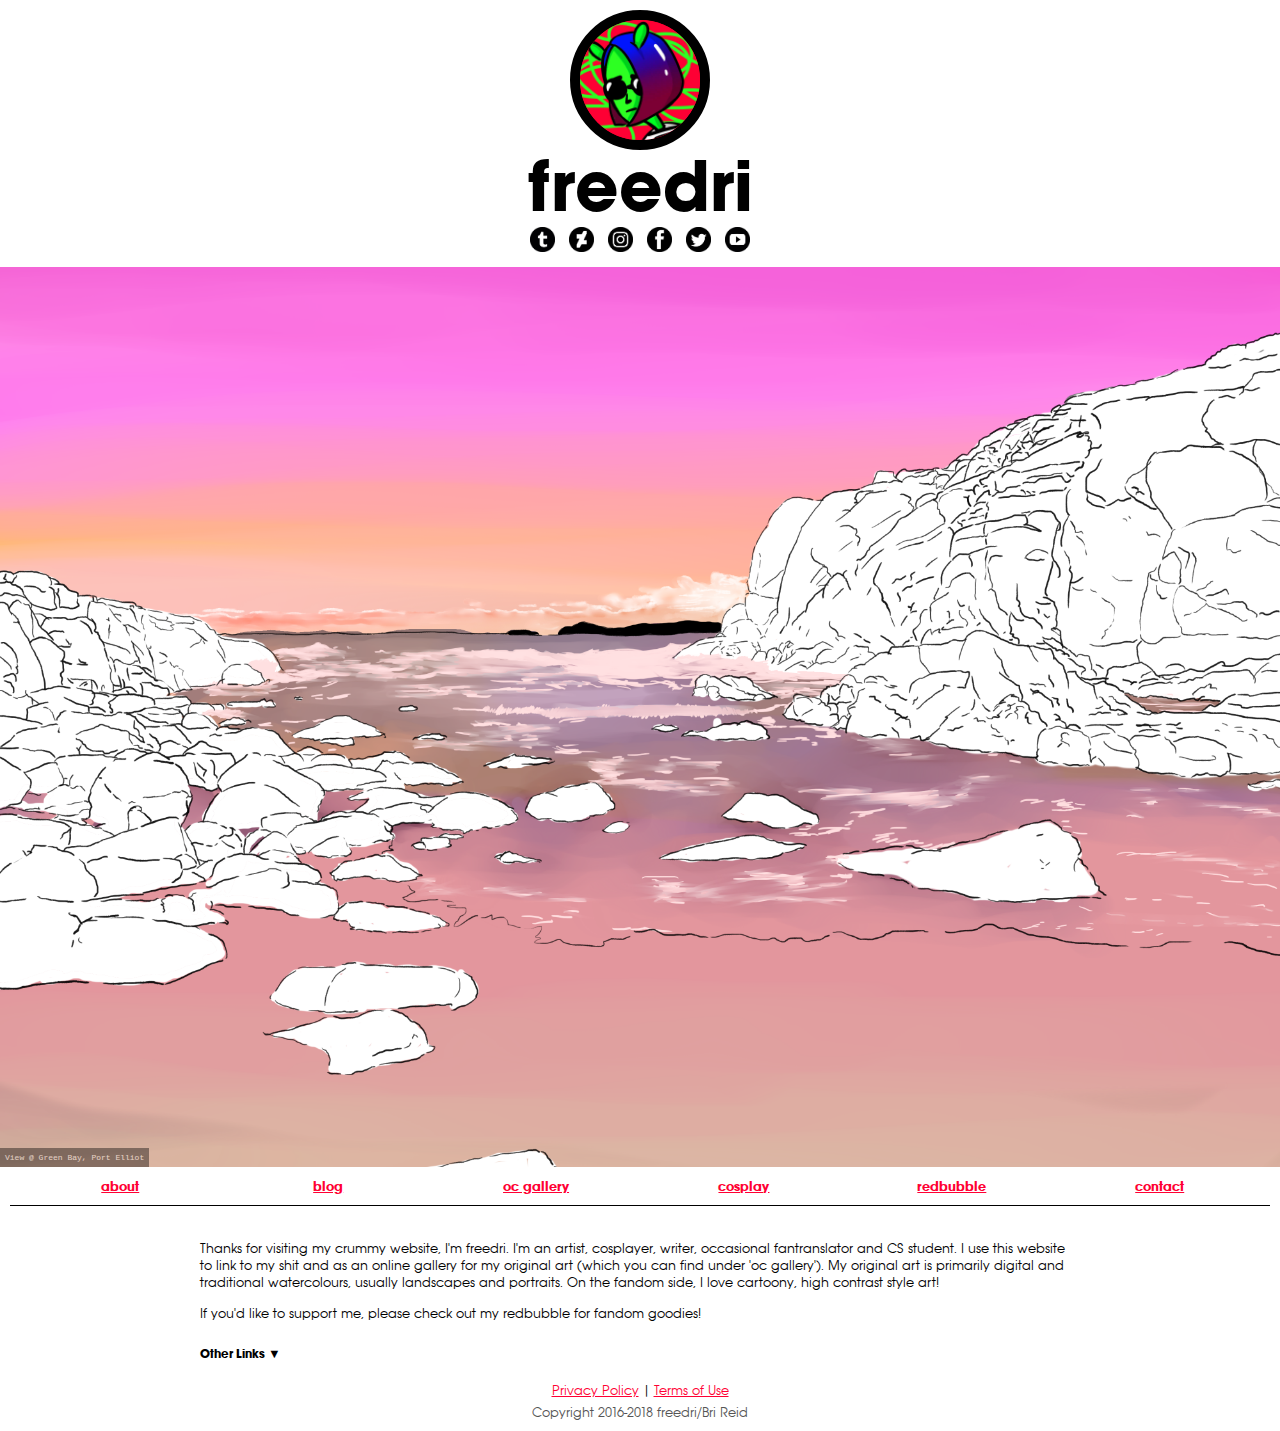
<file: index.html>
<!DOCTYPE html>

<html>
    <head>
        <meta charset="UTF-8">
        <!--info stuffs-->
        <title>freedri.com</title>
        <link rel="icon" href="images/icon.gif" type="image/gif">
        <link type="text/css" rel="stylesheet" href="css/global.css">
        <link type="text/css" rel="stylesheet" href="css/index.css">
        <meta name="description" content="I'm freedri. I'm an artist, cosplayer, writer, occasional fantranslator and CS student. I use this website to link to my shit and as an online gallery for my original art.">
        <meta name="keywords" content="freedri, tumblr, personal, art, fanart, cosplay, fandom, freedri.com, website, naruto, comics">
        <meta name="author" content="Bri Reid">
        <meta name="viewport" content="width=device-width, initial-scale=1">
        <!--javascript-->
        <script src="https://ajax.googleapis.com/ajax/libs/jquery/3.1.1/jquery.min.js"></script>
        <script src="javascript/index.js"></script>
        <script async src="//pagead2.googlesyndication.com/pagead/js/adsbygoogle.js"></script>
        <!--adscript-->
        <script>
        (adsbygoogle = window.adsbygoogle || []).push({
            google_ad_client: "ca-pub-2661559651074959",
            enable_page_level_ads: true
        });
        </script>
    </head>
    <body>
        <div id="titlebox" class="box">
            <a href="index.html">
                <div id="icon">
                    <img id="ava" class="hidden" src="images/avatar.jpg">
                </div>
            </a>
            <h1>freedri</h1>
            <div id="socialm" class="hidden">
                    <a href="http://freedri.tumblr.com/">
                        <img src="images/tumi.png" class="simg">
                    </a>
                    <a href="http://freedri.deviantart.com/">
                        <img src="images/dai.png" class="simg">
                    </a>
                    <a href="https://www.instagram.com/freedricosplay/">
                        <img src="images/instai.png" class="simg">
                    </a>
                    <a href="https://www.facebook.com/itsfreedri/">
                        <img src="images/fbi.png" class="simg">
                    </a>
                    <a href="https://twitter.com/itsfreedri">
                        <img src="images/twitteri.png" class="simg">
                    </a>
                    <a href="https://www.youtube.com/channel/UCJzaBeIxXyg-pP4D_QlDvVA">
                        <img src="images/youtubei.png" class="simg">
                    </a>
                </div>
        </div>
        <div id="background" class="hidden">
            <a href="https://freedri.deviantart.com/art/View-Green-Bay-Port-Elliot-730877071">
                <div id="artinfo">
                    View @ Green Bay, Port Elliot
                </div>
            </a>
        </div>
        <div id="content" class="box">
            <!--LINKS-->
            <div id="linkbar">
                <a class="link" href="links/about.html">about</a><a class="link" href="http://blog.freedri.com/">blog</a><a class="link" href="links/gallery.html">oc gallery</a><a class="link" href="links/cosplay.html">cosplay</a><a class="link" href="links/redbubble.html">redbubble</a><a class="link" href="links/contact.html">contact</a>
            </div>
            <div id="textbox">
                <p>Thanks for visiting my crummy website, I'm freedri. I'm an artist, cosplayer, writer, occasional fantranslator and CS student. I use this website to link to my shit and as an online gallery for my original art (which you can find under 'oc gallery'). My original art is primarily digital and traditional watercolours, usually landscapes and portraits. On the fandom side, I love cartoony, high contrast style art!</p>    
                <p>If you'd like to support me, please check out my redbubble for fandom goodies!</p>
                
            </div>
            <div id="footer">
                <div id="olin">
                    <h3 id="dd" onclick="oli()">Other Links ▼</h3>
                    <div id="reveal">
                        <a href="https://www.facebook.com/freedricosplay/">Cosplay Facebook</a><br>
                        <a href="http://blog.freedri.com/translations">Fantranslations</a><br>
                        <a href="https://www.fanfiction.net/u/7131216/freedri">FanFiction.net</a><br>
                        <a href="http://archiveofourown.org/users/freedri">Archive of Our Own</a><br>
                    </div>
                </div>
                <div id="legal"><a href="links/privacy.html">Privacy Policy</a> | <a href="links/tou.html">Terms of Use</a></div>
                <div id="copy">Copyright 2016-2018 freedri/Bri Reid</div>
            </div>
        </div>

    </body>
</html>
</file>
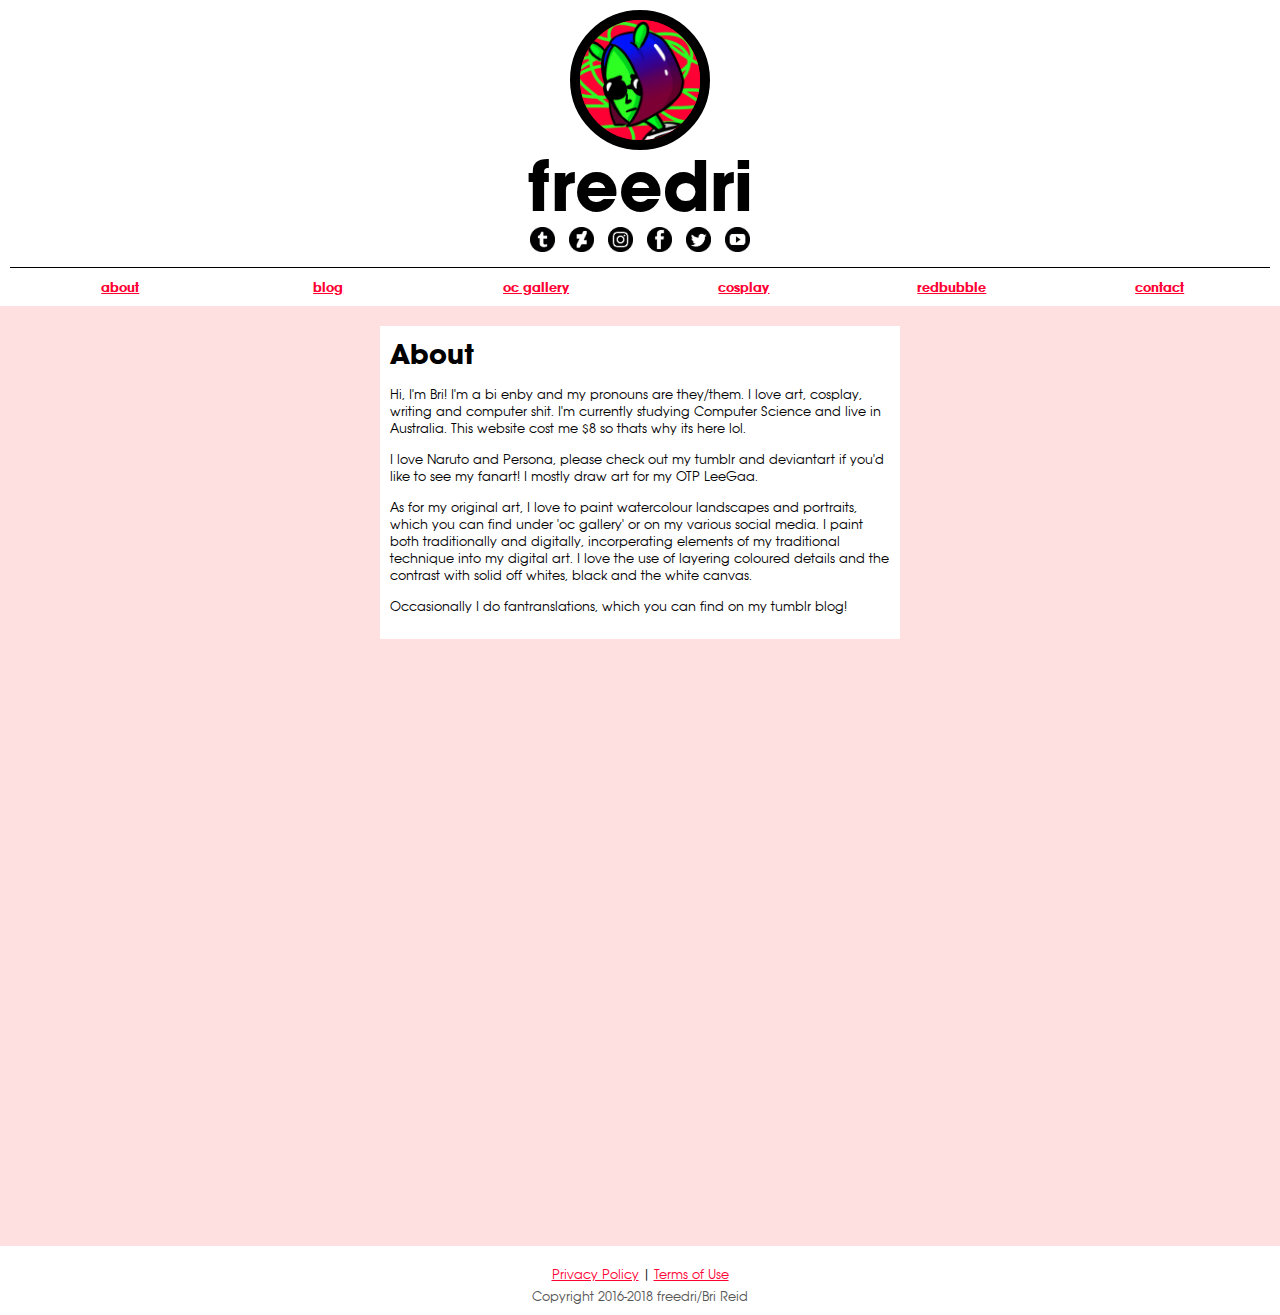
<file: links/about.html>
<!DOCTYPE html>

<html>
    <head>
        <meta charset="UTF-8">
        <!--info stuffs-->
        <title>about me | freedri.com</title>
        <base href="../">
        <link rel="icon" href="images/icon.gif" type="image/gif">
        <link type="text/css" rel="stylesheet" href="css/global.css">
        <link type="text/css" rel="stylesheet" href="css/pages.css">
        <meta name="description" content="">
        <meta name="keywords" content="freedri, tumblr, personal, art, fanart, cosplay, fandom, freedri.com, website, naruto, comics">
        <meta name="author" content="Bri Reid">
        <!--javascript-->
        <script src="https://ajax.googleapis.com/ajax/libs/jquery/3.1.1/jquery.min.js"></script>
        <script src="javascript/pages.js"></script>
        <script async src="//pagead2.googlesyndication.com/pagead/js/adsbygoogle.js"></script>
        <!--adscript-->
        <script>
        (adsbygoogle = window.adsbygoogle || []).push({
            google_ad_client: "ca-pub-2661559651074959",
            enable_page_level_ads: true
        });
        </script>
    </head>
    <body>
        <div id="titlebox" class="box">
            <div id="icon">
                <a href="index.html">
                    <span id="behind">HOME</span>
                <img id="ava" class="hidden" src="images/avatar.jpg">
                </a>
            </div>
            <h1>freedri</h1>
            <div id="socialm" class="hidden">
                    <a href="http://freedri.tumblr.com/">
                        <img src="images/tumi.png" class="simg">
                    </a>
                    <a href="http://freedri.deviantart.com/">
                        <img src="images/dai.png" class="simg">
                    </a>
                    <a href="https://www.instagram.com/freedricosplay/">
                        <img src="images/instai.png" class="simg">
                    </a>
                    <a href="https://www.facebook.com/itsfreedri/">
                        <img src="images/fbi.png" class="simg">
                    </a>
                    <a href="https://twitter.com/itsfreedri">
                        <img src="images/twitteri.png" class="simg">
                    </a>
                    <a href="https://www.youtube.com/channel/UCJzaBeIxXyg-pP4D_QlDvVA">
                        <img src="images/youtubei.png" class="simg">
                    </a>
                </div>
            <!--LINKS-->
            <div id="linkbar">
                <a class="link" href="links/about.html">about</a><a class="link" href="http://blog.freedri.com/">blog</a><a class="link" href="links/gallery.html">oc gallery</a><a class="link" href="links/cosplay.html">cosplay</a><a class="link" href="links/redbubble.html">redbubble</a><a class="link" href="links/contact.html">contact</a>
            </div>
        </div>

        <div id="main">
            <div id="page">
                <h2>About</h2>
                <p>Hi, I'm Bri! I'm a bi enby and my pronouns are they/them. I love art, cosplay, writing and computer shit. I'm currently studying Computer Science and live in Australia. This website cost me $8 so thats why its here lol.</p>
                <p>I love Naruto and Persona, please check out my tumblr and deviantart if you'd like to see my fanart! I mostly draw art for my OTP LeeGaa.</p>
                <p>As for my original art, I love to paint watercolour landscapes and portraits, which you can find under 'oc gallery' or on my various social media. I paint both traditionally and digitally, incorperating elements of my traditional technique into my digital art. I love the use of layering coloured details and the contrast with solid off whites, black and the white canvas.</p>
                <p>Occasionally I do fantranslations, which you can find on my tumblr blog!</p>
            </div>
        </div>

        <div id="footer" class="box">
                <div id="legal"><a href="links/privacy.html">Privacy Policy</a> | <a href="links/tou.html">Terms of Use</a></div>
                <div id="copy">Copyright 2016-2018 freedri/Bri Reid</div>
            </div>
    </body>
</file>
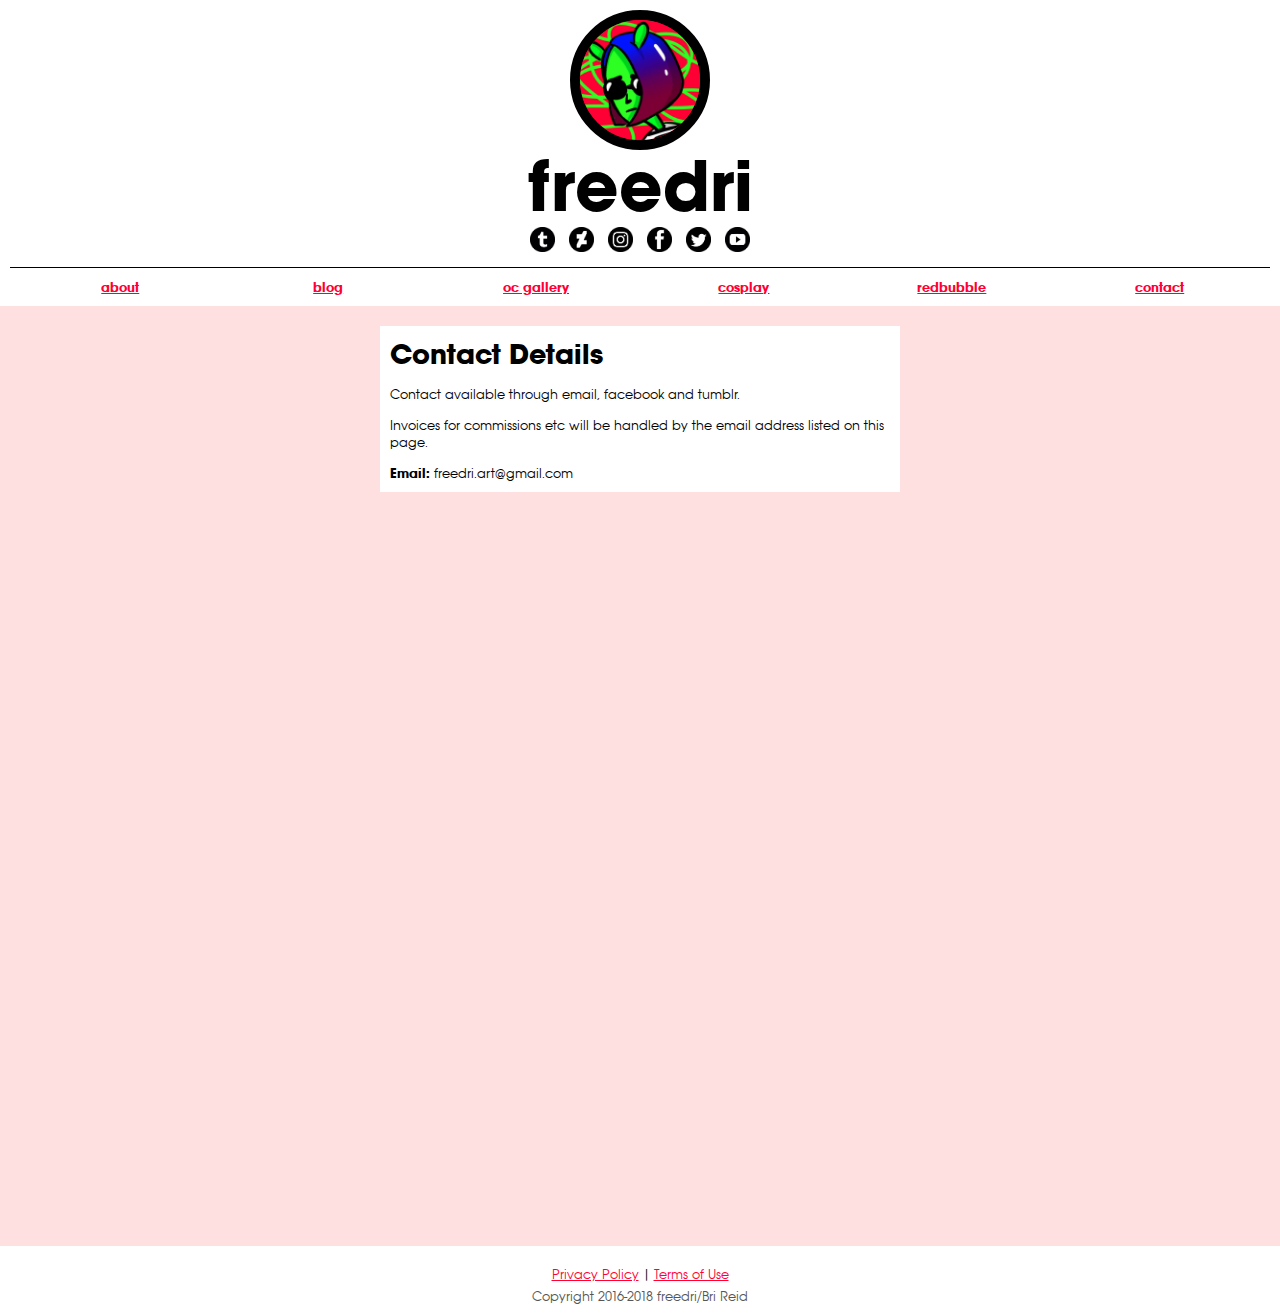
<file: links/contact.html>
<!DOCTYPE html>

<html>
    <head>
        <meta charset="UTF-8">
        <!--info stuffs-->
        <title>contact me | freedri.com</title>
        <base href="../">
        <link rel="icon" href="images/icon.gif" type="image/gif">
        <link type="text/css" rel="stylesheet" href="css/global.css">
        <link type="text/css" rel="stylesheet" href="css/pages.css">
        <meta name="description" content="Contact Information">
        <meta name="keywords" content="freedri, tumblr, personal, art, fanart, cosplay, fandom, freedri.com, website, naruto, comics">
        <meta name="author" content="Bri Reid">
        <meta name="viewport" content="width=device-width, initial-scale=1">
        <!--javascript-->
        <script src="https://ajax.googleapis.com/ajax/libs/jquery/3.1.1/jquery.min.js"></script>
        <script src="javascript/pages.js"></script>
        <script async src="//pagead2.googlesyndication.com/pagead/js/adsbygoogle.js"></script>
        <!--adscript-->
        <script>
        (adsbygoogle = window.adsbygoogle || []).push({
            google_ad_client: "ca-pub-2661559651074959",
            enable_page_level_ads: true
        });
        </script>
    </head>
    <body>
        <div id="titlebox" class="box">
            <div id="icon">
                <a href="index.html">
                    <span id="behind">HOME</span>
                <img id="ava" class="hidden" src="images/avatar.jpg">
                </a>
            </div>
            <h1>freedri</h1>
            <div id="socialm" class="hidden">
                    <a href="http://freedri.tumblr.com/">
                        <img src="images/tumi.png" class="simg">
                    </a>
                    <a href="http://freedri.deviantart.com/">
                        <img src="images/dai.png" class="simg">
                    </a>
                    <a href="https://www.instagram.com/freedricosplay/">
                        <img src="images/instai.png" class="simg">
                    </a>
                    <a href="https://www.facebook.com/itsfreedri/">
                        <img src="images/fbi.png" class="simg">
                    </a>
                    <a href="https://twitter.com/itsfreedri">
                        <img src="images/twitteri.png" class="simg">
                    </a>
                    <a href="https://www.youtube.com/channel/UCJzaBeIxXyg-pP4D_QlDvVA">
                        <img src="images/youtubei.png" class="simg">
                    </a>
                </div>
            <!--LINKS-->
            <div id="linkbar">
                <a class="link" href="links/about.html">about</a><a class="link" href="http://blog.freedri.com/">blog</a><a class="link" href="links/gallery.html">oc gallery</a><a class="link" href="links/cosplay.html">cosplay</a><a class="link" href="links/redbubble.html">redbubble</a><a class="link" href="links/contact.html">contact</a>
            </div>
        </div>

        <div id="main">
            <div id="page">
                <h2>Contact Details</h2>
                <p>Contact available through email, facebook and tumblr.</p>
                <p>Invoices for commissions etc will be handled by the email address listed on this page.</p>
                <b>Email:</b> freedri.art@gmail.com</br>
            </div>
        </div>

        <div id="footer" class="box">
                <div id="legal"><a href="links/privacy.html">Privacy Policy</a> | <a href="links/tou.html">Terms of Use</a></div>
                <div id="copy">Copyright 2016-2018 freedri/Bri Reid</div>
            </div>
    </body>
</file>
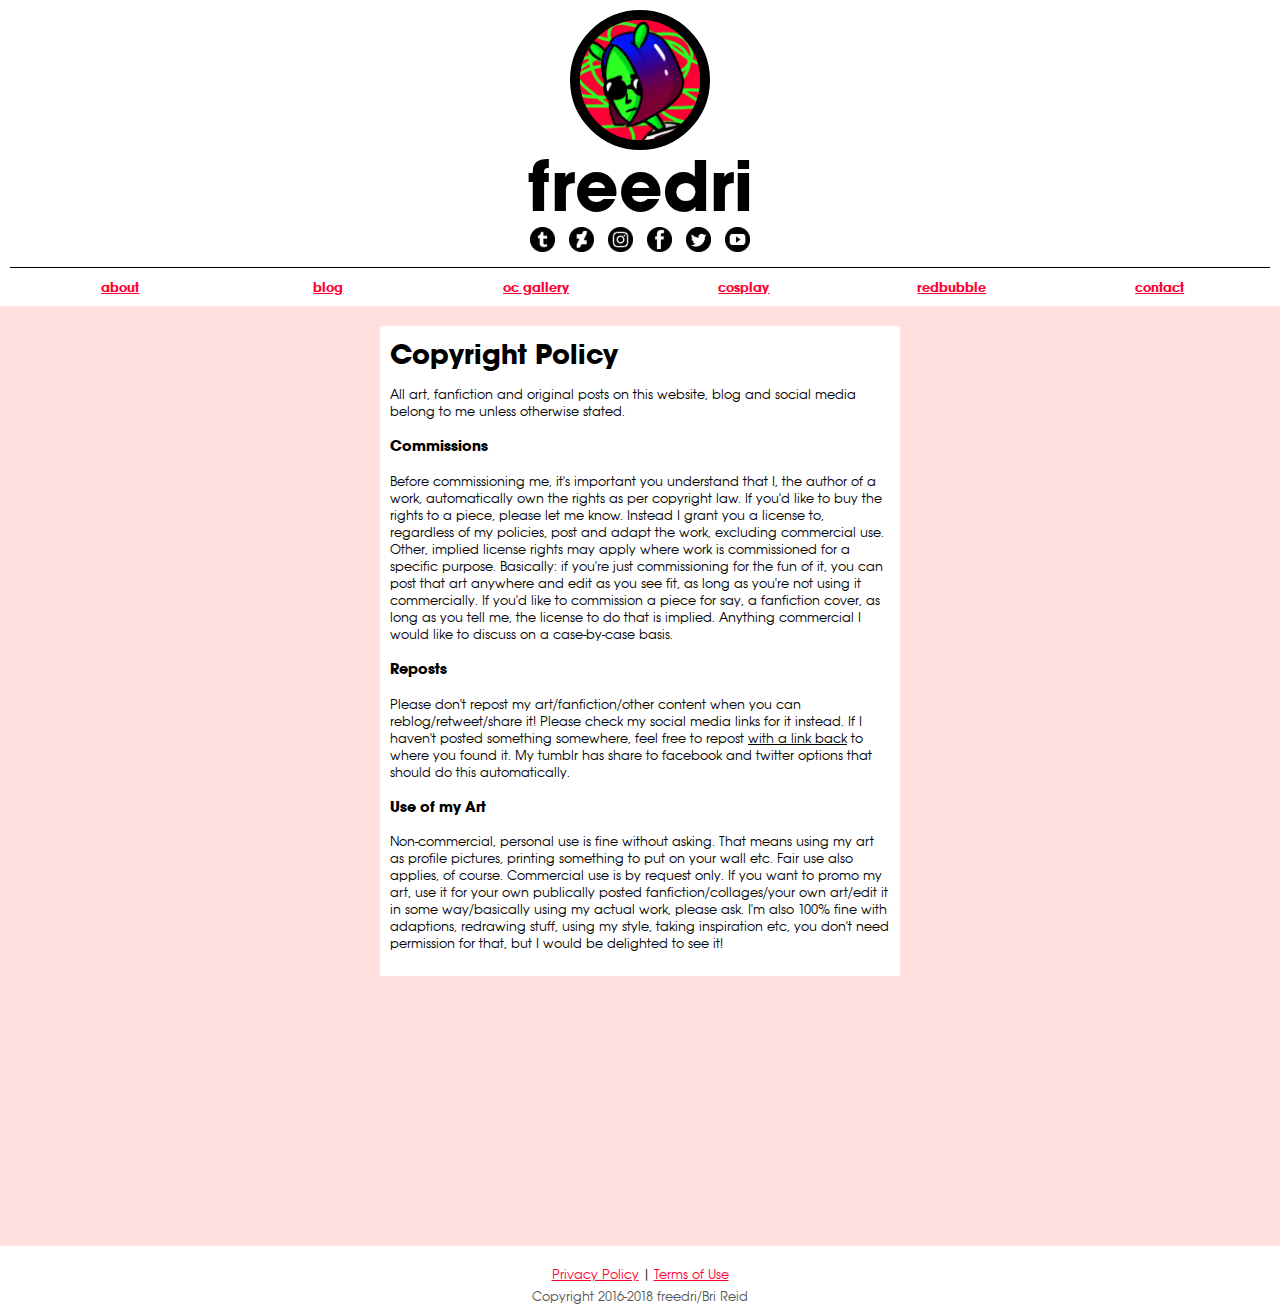
<file: links/copyright.html>
<!DOCTYPE html>

<html>
    <head>
        <meta charset="UTF-8">
        <!--info stuffs-->
        <title>copyright policy | freedri.com</title>
        <base href="../">
        <link rel="icon" href="images/icon.gif" type="image/gif">
        <link type="text/css" rel="stylesheet" href="css/global.css">
        <link type="text/css" rel="stylesheet" href="css/pages.css">
        <meta name="description" content="Copyright information pertaining to the sharing of my artwork.">
        <meta name="keywords" content="freedri, tumblr, personal, art, fanart, cosplay, fandom, freedri.com, website, naruto, comics">
        <meta name="author" content="Bri Reid">
        <meta name="viewport" content="width=device-width, initial-scale=1">
        <!--javascript-->
        <script src="https://ajax.googleapis.com/ajax/libs/jquery/3.1.1/jquery.min.js"></script>
        <script src="javascript/pages.js"></script>
        <script async src="//pagead2.googlesyndication.com/pagead/js/adsbygoogle.js"></script>
        <!--adscript-->
        <script>
        (adsbygoogle = window.adsbygoogle || []).push({
            google_ad_client: "ca-pub-2661559651074959",
            enable_page_level_ads: true
        });
        </script>
    </head>
    <body>
        <div id="titlebox" class="box">
            <div id="icon">
                <a href="index.html">
                    <span id="behind">HOME</span>
                <img id="ava" class="hidden" src="images/avatar.jpg">
                </a>
            </div>
            <h1>freedri</h1>
            <div id="socialm" class="hidden">
                    <a href="http://freedri.tumblr.com/">
                        <img src="images/tumi.png" class="simg">
                    </a>
                    <a href="http://freedri.deviantart.com/">
                        <img src="images/dai.png" class="simg">
                    </a>
                    <a href="https://www.instagram.com/freedricosplay/">
                        <img src="images/instai.png" class="simg">
                    </a>
                    <a href="https://www.facebook.com/itsfreedri/">
                        <img src="images/fbi.png" class="simg">
                    </a>
                    <a href="https://twitter.com/itsfreedri">
                        <img src="images/twitteri.png" class="simg">
                    </a>
                    <a href="https://www.youtube.com/channel/UCJzaBeIxXyg-pP4D_QlDvVA">
                        <img src="images/youtubei.png" class="simg">
                    </a>
                </div>
            <!--LINKS-->
            <div id="linkbar">
                <a class="link" href="links/about.html">about</a><a class="link" href="http://blog.freedri.com/">blog</a><a class="link" href="links/gallery.html">oc gallery</a><a class="link" href="links/cosplay.html">cosplay</a><a class="link" href="links/redbubble.html">redbubble</a><a class="link" href="links/contact.html">contact</a>
            </div>
        </div>

        <div id="main">
            <div id="page">
                <h2>Copyright Policy</h2>
                <p>All art, fanfiction and original posts on this website, blog and social media belong to me unless otherwise stated.</p>
                <h3>Commissions</h3>
                <p>Before commissioning me, it's important you understand that I, the author of a work, automatically own the rights as per copyright law. If you'd like to buy the rights to a piece, please let me know. Instead I grant you a license to, regardless of my policies, post and adapt the work, excluding commercial use. Other, implied license rights may apply where work is commissioned for a specific purpose. Basically: if you're just commissioning for the fun of it, you can post that art anywhere and edit as you see fit, as long as you're not using it commercially. If you'd like to commission a piece for say, a fanfiction cover, as long as you tell me, the license to do that is implied. Anything commercial I would like to discuss on a case-by-case basis.</p>
                <h3>Reposts</h3>
                <p>Please don't repost my art/fanfiction/other content when you can reblog/retweet/share it! Please check my social media links for it instead. If I haven't posted something somewhere, feel free to repost <u>with a link back</u> to where you found it. My tumblr has share to facebook and twitter options that should do this automatically.</p>
                <h3>Use of my Art</h3>
                <p>Non-commercial, personal use is fine without asking. That means using my art as profile pictures, printing something to put on your wall etc. Fair use also applies, of course. Commercial use is by request only. If you want to promo my art, use it for your own publically posted fanfiction/collages/your own art/edit it in some way/basically using my actual work, please ask. I'm also 100% fine with adaptions, redrawing stuff, using my style, taking inspiration etc, you don't need permission for that, but I would be delighted to see it!</p>
            </div>
        </div>

        <div id="footer" class="box">
                <div id="legal"><a href="links/privacy.html">Privacy Policy</a> | <a href="links/tou.html">Terms of Use</a></div>
                <div id="copy">Copyright 2016-2018 freedri/Bri Reid</div>
            </div>
    </body>
</file>
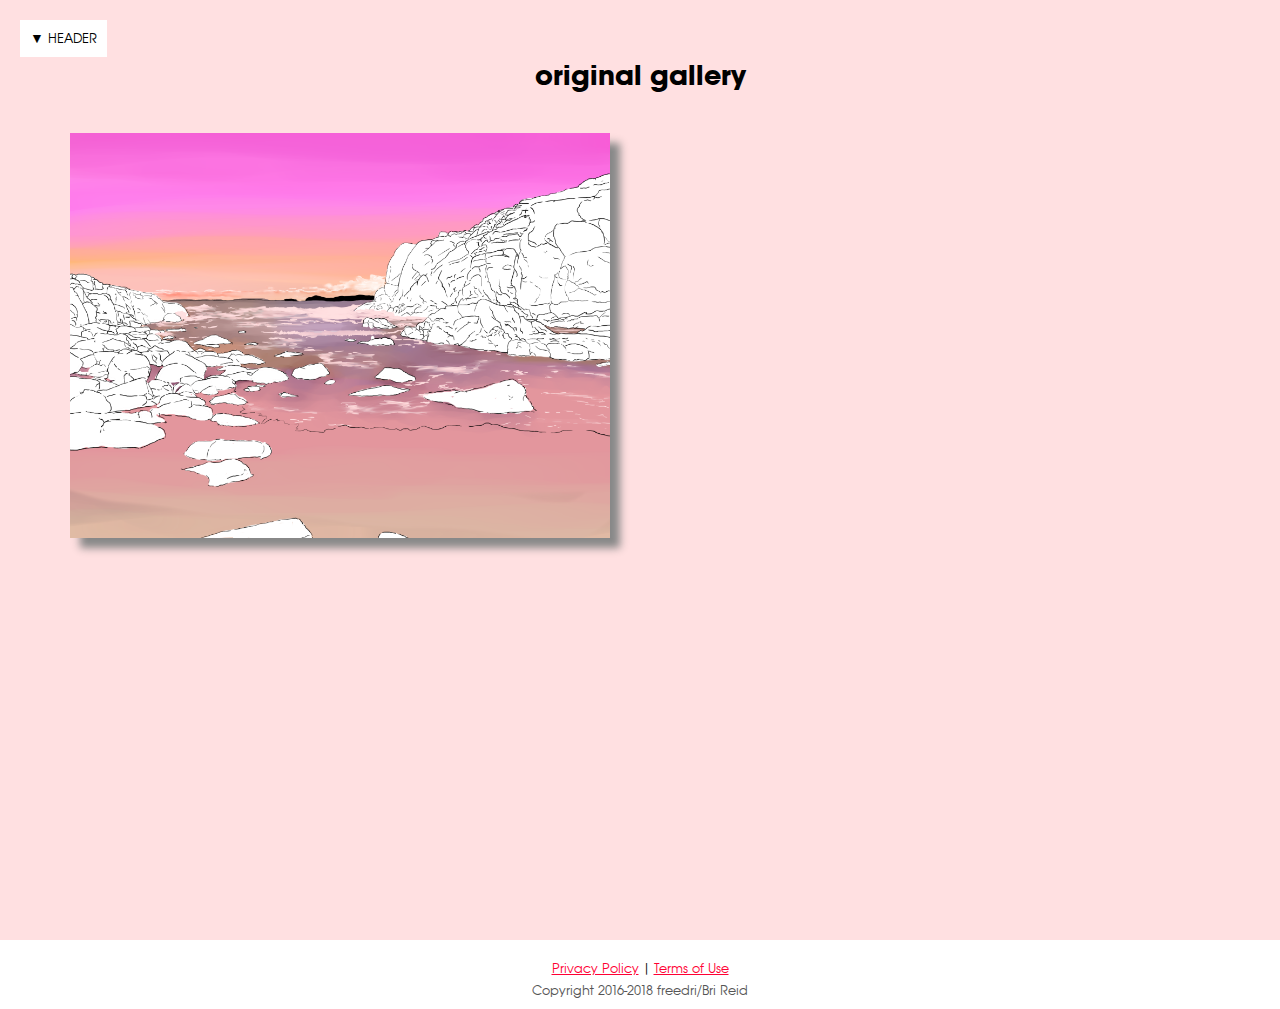
<file: links/gallery.html>
<!DOCTYPE html>

<html>
    <head>
        <meta charset="UTF-8">
        <!--info stuffs-->
        <title>oc gallery | freedri.com</title>
        <base href="../">
        <link rel="icon" href="images/icon.gif" type="image/gif">
        <link type="text/css" rel="stylesheet" href="css/global.css">
        <link type="text/css" rel="stylesheet" href="css/pages.css">
        <link type="text/css" rel="stylesheet" href="css/gallery.css">
        <meta name="description" content="A gallery of original content by freedri.">
        <meta name="keywords" content="freedri, art, watercolors, digital art, portraits, landscapes, paintings">
        <meta name="author" content="Bri Reid">
        <meta name="viewport" content="width=device-width, initial-scale=1">
        <!--javascript-->
        <script src="https://ajax.googleapis.com/ajax/libs/jquery/3.1.1/jquery.min.js"></script>
        <script src="javascript/gallery.js"></script>
        <script async src="//pagead2.googlesyndication.com/pagead/js/adsbygoogle.js"></script>
        <!--adscript-->
        <script>
        (adsbygoogle = window.adsbygoogle || []).push({
            google_ad_client: "ca-pub-2661559651074959",
            enable_page_level_ads: true
        });
        </script>
    </head>
    <body>
        <div id="titlebox" class="box + dynamicheight">
            <div id="icon">
                <a href="index.html">
                    <span id="behind">HOME</span>
                <img id="ava" class="hidden" src="images/avatar.jpg">
                </a>
            </div>
            <h1>freedri</h1>
            <div id="socialm" class="hidden">
                    <a href="http://freedri.tumblr.com/">
                        <img src="images/tumi.png" class="simg">
                    </a>
                    <a href="http://freedri.deviantart.com/">
                        <img src="images/dai.png" class="simg">
                    </a>
                    <a href="https://www.instagram.com/freedricosplay/">
                        <img src="images/instai.png" class="simg">
                    </a>
                    <a href="https://www.facebook.com/itsfreedri/">
                        <img src="images/fbi.png" class="simg">
                    </a>
                    <a href="https://twitter.com/itsfreedri">
                        <img src="images/twitteri.png" class="simg">
                    </a>
                    <a href="https://www.youtube.com/channel/UCJzaBeIxXyg-pP4D_QlDvVA">
                        <img src="images/youtubei.png" class="simg">
                    </a>
                </div>
            <!--LINKS-->
            <div id="linkbar">
                <a class="link" href="links/about.html">about</a><a class="link" href="http://blog.freedri.com/">blog</a><a class="link" href="links/gallery.html">oc gallery</a><a class="link" href="links/cosplay.html">cosplay</a><a class="link" href="links/redbubble.html">redbubble</a><a class="link" href="links/contact.html">contact</a>
            </div>
        </div>

        <div id="main">
            <div id="button" onclick="hd()">▼ HEADER</div>
            <div id="desc">
                <h2>original gallery</h2>
            </div>

            <!--COLUMNS-->
            <div id="container" class="hidden">
                <div id="column1" class="col">
                    <a href="https://freedri.deviantart.com/art/View-Green-Bay-Port-Elliot-730877071">
                        <img src="images/beach.png">
                    </a>
                </div>
                <div id="column2" class="col">
                    
                </div>
            </div>
        </div>

        <div id="footer" class="box">
                <div id="legal"><a href="links/privacy.html">Privacy Policy</a> | <a href="links/tou.html">Terms of Use</a></div>
                <div id="copy">Copyright 2016-2018 freedri/Bri Reid</div>
            </div>
    </body>
</file>
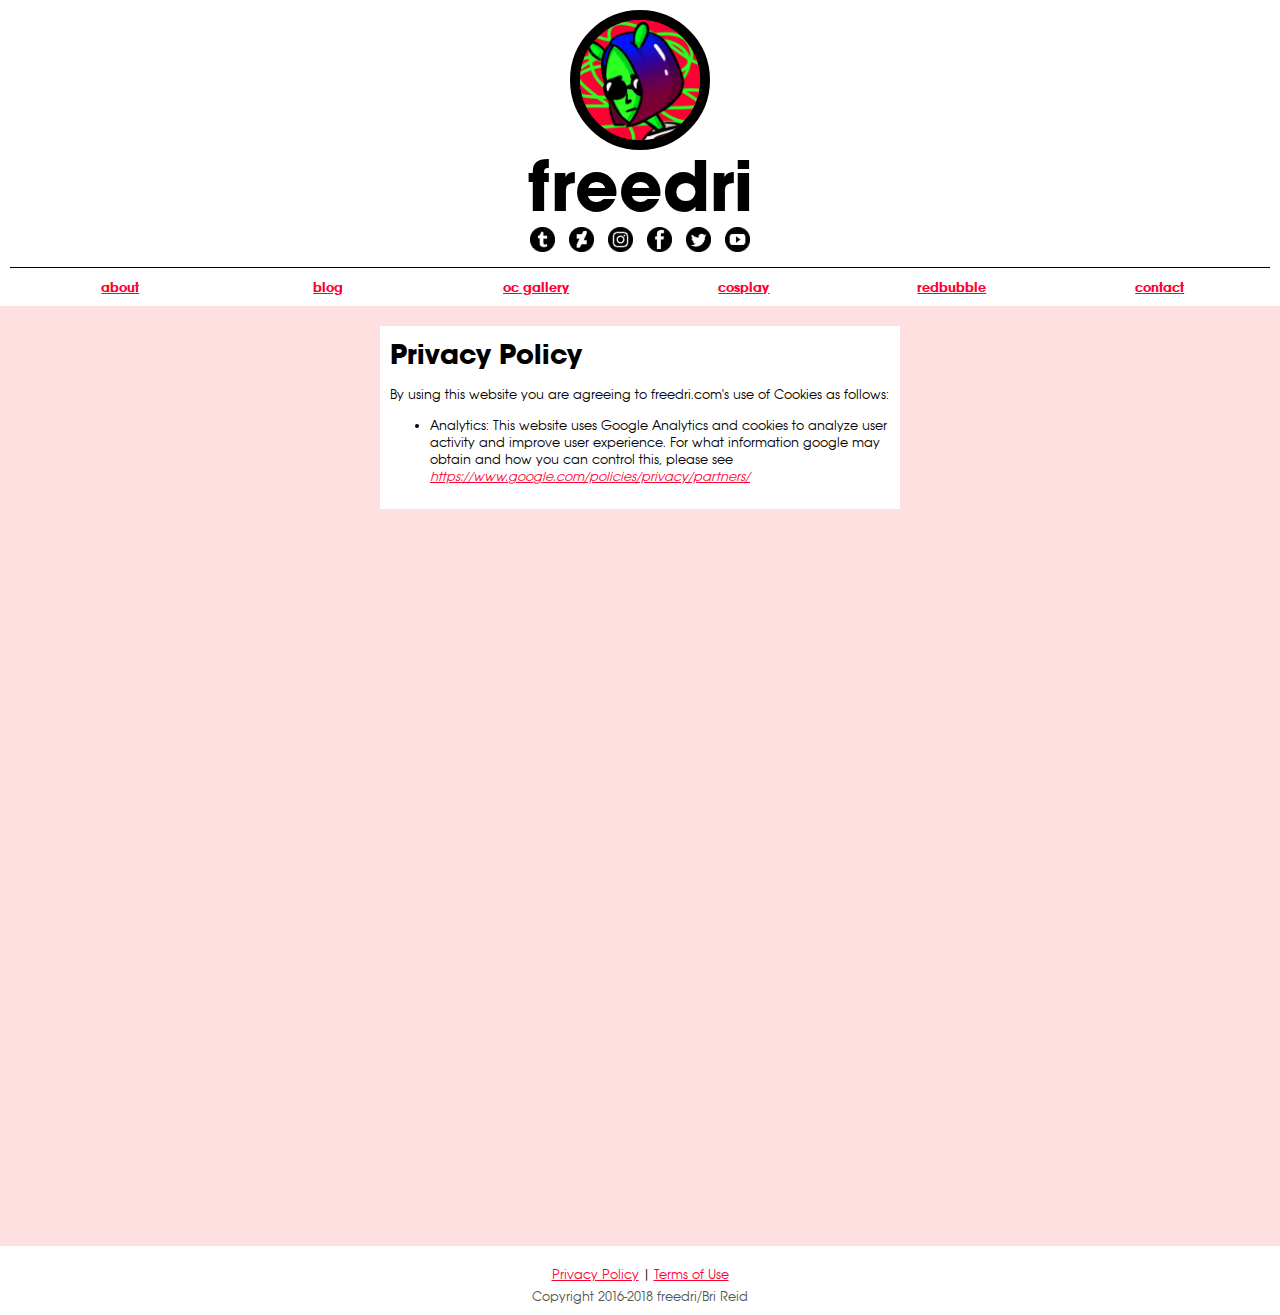
<file: links/privacy.html>
<!DOCTYPE html>

<html>
    <head>
        <meta charset="UTF-8">
        <!--info stuffs-->
        <title>privacy policy | freedri.com</title>
        <base href="../">
        <link rel="icon" href="images/icon.gif" type="image/gif">
        <link type="text/css" rel="stylesheet" href="css/global.css">
        <link type="text/css" rel="stylesheet" href="css/pages.css">
        <meta name="description" content="Important information about how this website handles your data.">
        <meta name="keywords" content="freedri, tumblr, personal, art, fanart, cosplay, fandom, freedri.com, website, naruto, comics">
        <meta name="author" content="Bri Reid">
        <meta name="viewport" content="width=device-width, initial-scale=1">
        <!--javascript-->
        <script src="https://ajax.googleapis.com/ajax/libs/jquery/3.1.1/jquery.min.js"></script>
        <script src="javascript/pages.js"></script>
        <script async src="//pagead2.googlesyndication.com/pagead/js/adsbygoogle.js"></script>
        <!--adscript-->
        <script>
        (adsbygoogle = window.adsbygoogle || []).push({
            google_ad_client: "ca-pub-2661559651074959",
            enable_page_level_ads: true
        });
        </script>
    </head>
    <body>
        <div id="titlebox" class="box">
            <div id="icon">
                <a href="index.html">
                    <span id="behind">HOME</span>
                <img id="ava" class="hidden" src="images/avatar.jpg">
                </a>
            </div>
            <h1>freedri</h1>
            <div id="socialm" class="hidden">
                    <a href="http://freedri.tumblr.com/">
                        <img src="images/tumi.png" class="simg">
                    </a>
                    <a href="http://freedri.deviantart.com/">
                        <img src="images/dai.png" class="simg">
                    </a>
                    <a href="https://www.instagram.com/freedricosplay/">
                        <img src="images/instai.png" class="simg">
                    </a>
                    <a href="https://www.facebook.com/itsfreedri/">
                        <img src="images/fbi.png" class="simg">
                    </a>
                    <a href="https://twitter.com/itsfreedri">
                        <img src="images/twitteri.png" class="simg">
                    </a>
                    <a href="https://www.youtube.com/channel/UCJzaBeIxXyg-pP4D_QlDvVA">
                        <img src="images/youtubei.png" class="simg">
                    </a>
                </div>
            <!--LINKS-->
            <div id="linkbar">
                <a class="link" href="links/about.html">about</a><a class="link" href="http://blog.freedri.com/">blog</a><a class="link" href="links/gallery.html">oc gallery</a><a class="link" href="links/cosplay.html">cosplay</a><a class="link" href="links/redbubble.html">redbubble</a><a class="link" href="links/contact.html">contact</a>
            </div>
        </div>

        <div id="main">
            <div id="page">
                <h2>Privacy Policy</h2>
                <p>By using this website you are agreeing to freedri.com's use of Cookies as follows:</p>
                <ul>
                    <li>Analytics: This website uses Google Analytics and cookies to analyze user activity and improve user experience. For what information google may obtain and how you can control this, please see <a href="https://www.google.com/policies/privacy/partners/"><i>https://www.google.com/policies/privacy/partners/</i></a></li>
                </ul>
            </div>
        </div>

        <div id="footer" class="box">
                <div id="legal"><a href="links/privacy.html">Privacy Policy</a> | <a href="links/tou.html">Terms of Use</a></div>
                <div id="copy">Copyright 2016-2018 freedri/Bri Reid</div>
            </div>
    </body>
</file>
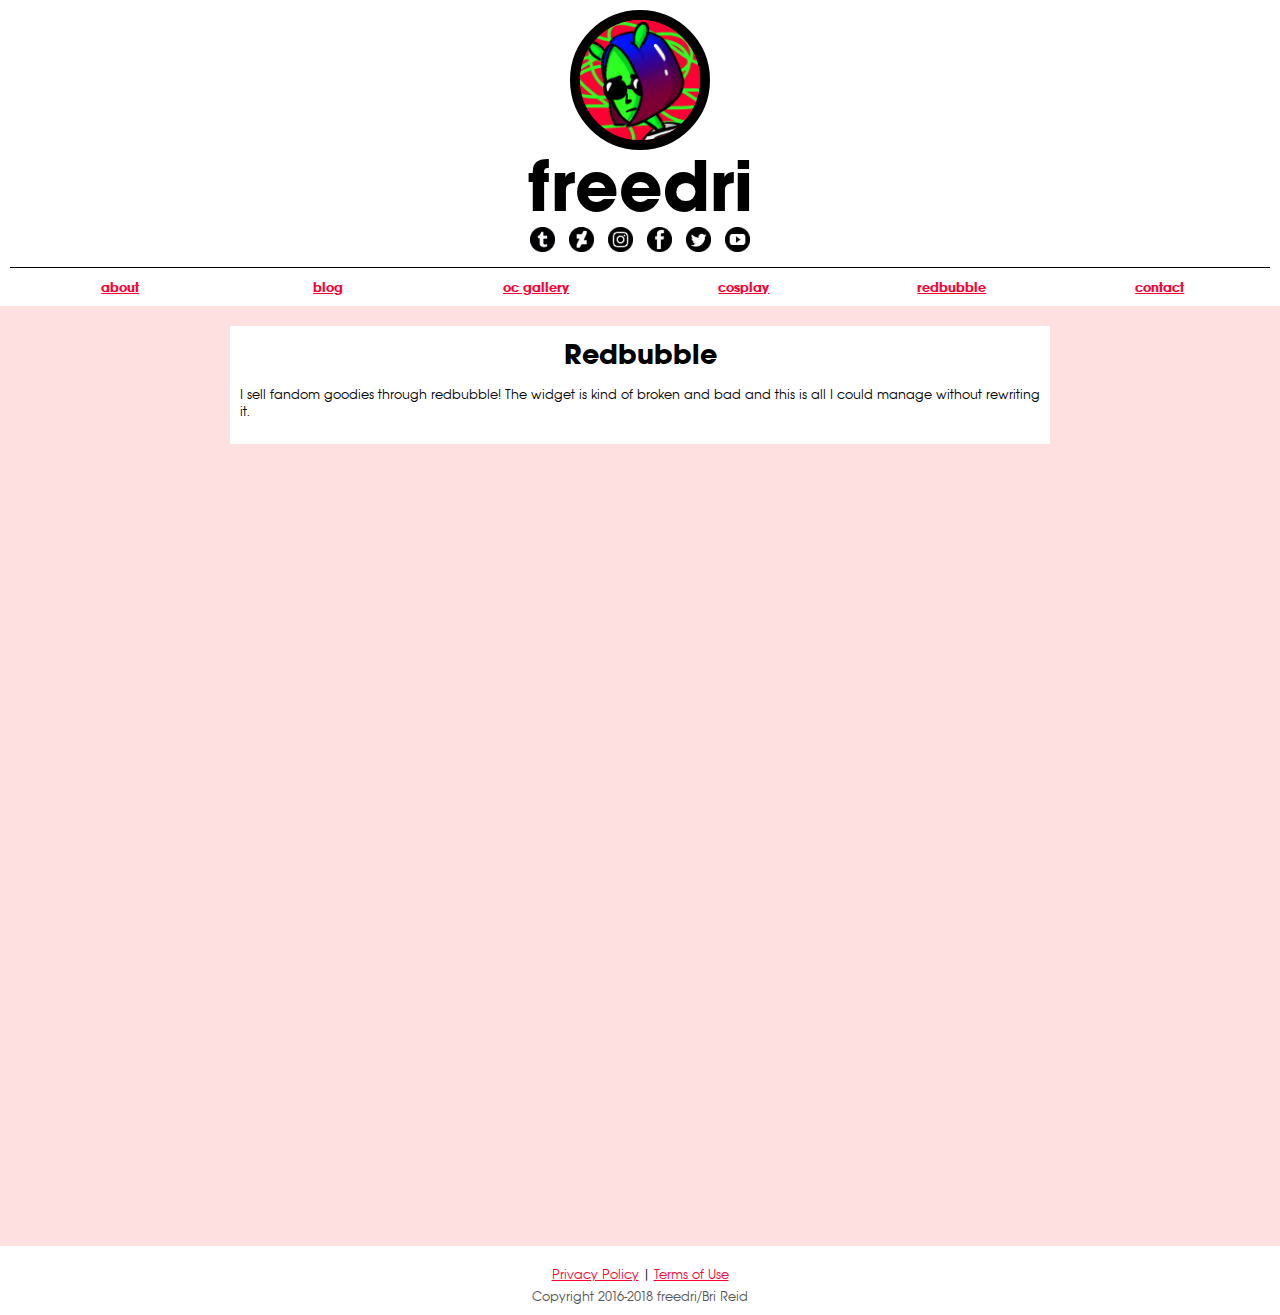
<file: links/redbubble.html>
<!DOCTYPE html>

<html>
    <head>
        <meta charset="UTF-8">
        <!--info stuffs-->
        <title>redbubble | freedri.com</title>
        <base href="../">
        <link rel="icon" href="images/icon.gif" type="image/gif">
        <link type="text/css" rel="stylesheet" href="css/global.css">
        <link type="text/css" rel="stylesheet" href="css/pages.css">
        <link type="text/css" rel="stylesheet" href="css/rb.css">
        <meta name="description" content="Link to my online store and more!">
        <meta name="keywords" content="freedri, tumblr, personal, art, fanart, cosplay, fandom, freedri.com, website, naruto, comics">
        <meta name="author" content="Bri Reid">
        <meta name="viewport" content="width=device-width, initial-scale=1">
        <!--javascript-->
        <script src="https://ajax.googleapis.com/ajax/libs/jquery/3.1.1/jquery.min.js"></script>
        <script src="javascript/pages.js"></script>
        <script async src="//pagead2.googlesyndication.com/pagead/js/adsbygoogle.js"></script>
        <script type="text/javascript" src="https://d1ielco78gv5pf.cloudfront.net/assets/external_portfolio-b762f0a4933dea0a488924b96edfbe01695aaa360e53fa3b36070aa8afa0696f.js"></script>
        <!--adscript-->
        <script>
        (adsbygoogle = window.adsbygoogle || []).push({
            google_ad_client: "ca-pub-2661559651074959",
            enable_page_level_ads: true
        });
        </script>
    </head>
    <body>
        <div id="titlebox" class="box">
            <div id="icon">
                <a href="index.html">
                    <span id="behind">HOME</span>
                <img id="ava" class="hidden" src="images/avatar.jpg">
                </a>
            </div>
            <h1>freedri</h1>
            <div id="socialm" class="hidden">
                    <a href="http://freedri.tumblr.com/">
                        <img src="images/tumi.png" class="simg">
                    </a>
                    <a href="http://freedri.deviantart.com/">
                        <img src="images/dai.png" class="simg">
                    </a>
                    <a href="https://www.instagram.com/freedricosplay/">
                        <img src="images/instai.png" class="simg">
                    </a>
                    <a href="https://www.facebook.com/itsfreedri/">
                        <img src="images/fbi.png" class="simg">
                    </a>
                    <a href="https://twitter.com/itsfreedri">
                        <img src="images/twitteri.png" class="simg">
                    </a>
                    <a href="https://www.youtube.com/channel/UCJzaBeIxXyg-pP4D_QlDvVA">
                        <img src="images/youtubei.png" class="simg">
                    </a>
                </div>
            <!--LINKS-->
            <div id="linkbar">
                <a class="link" href="links/about.html">about</a><a class="link" href="http://blog.freedri.com/">blog</a><a class="link" href="links/gallery.html">oc gallery</a><a class="link" href="links/cosplay.html">cosplay</a><a class="link" href="links/redbubble.html">redbubble</a><a class="link" href="links/contact.html">contact</a>
            </div>
        </div>

        <div id="main">
            <div id="page" class="wide">
                <h2>Redbubble</h2>
                <p>I sell fandom goodies through redbubble! The widget is kind of broken and bad and this is all I could manage without rewriting it.</p>
                <div id="rbiframe">
                    <script id="rb-xzfcxvzx" type="text/javascript">new RBExternalPortfolio('www.redbubble.com', 'freedri', 3, 3).renderIframe();</script>
                </div>
            </div>
        </div>

        <div id="footer" class="box">
                <div id="legal"><a href="links/privacy.html">Privacy Policy</a> | <a href="links/tou.html">Terms of Use</a></div>
                <div id="copy">Copyright 2016-2018 freedri/Bri Reid</div>
            </div>
    </body>
</file>
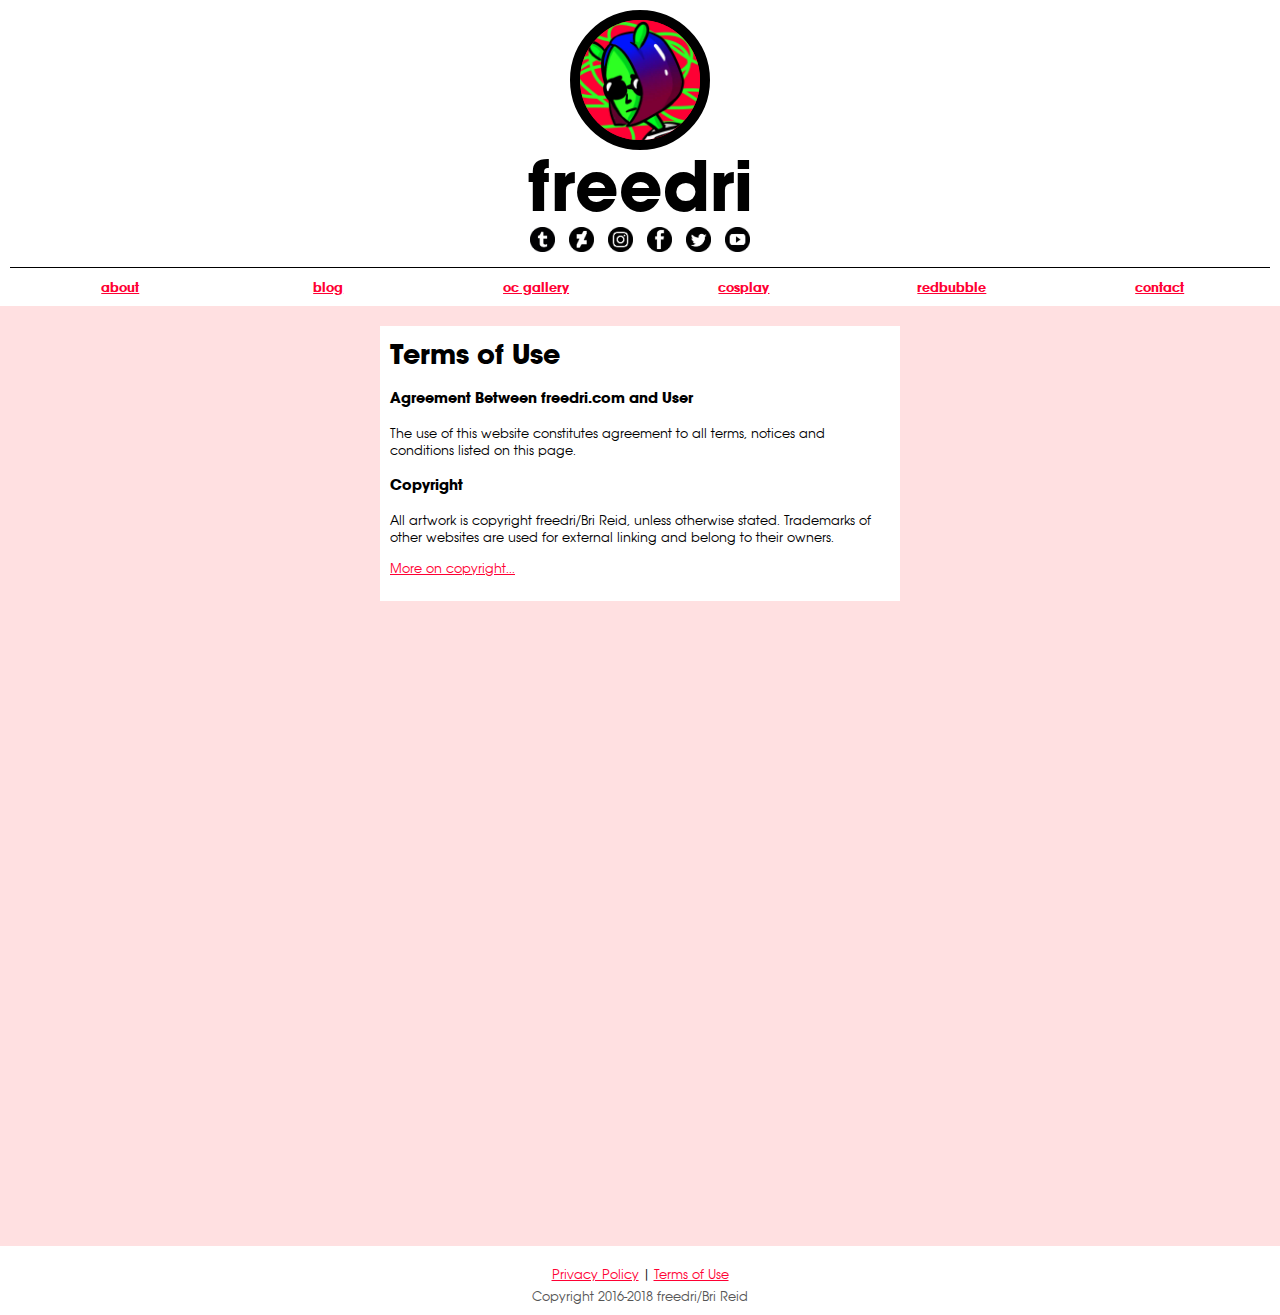
<file: links/tou.html>
<!DOCTYPE html>

<html>
    <head>
        <meta charset="UTF-8">
        <!--info stuffs-->
        <title>terms of use | freedri.com</title>
        <base href="../">
        <link rel="icon" href="images/icon.gif" type="image/gif">
        <link type="text/css" rel="stylesheet" href="css/global.css">
        <link type="text/css" rel="stylesheet" href="css/pages.css">
        <meta name="description" content="Agreement between the user and freedri.com. The use of freedri.com constitutes agreement to all terms, notices and conditions.">
        <meta name="keywords" content="freedri, tumblr, personal, art, fanart, cosplay, fandom, freedri.com, website, naruto, comics">
        <meta name="author" content="Bri Reid">
        <meta name="viewport" content="width=device-width, initial-scale=1">
        <!--javascript-->
        <script src="https://ajax.googleapis.com/ajax/libs/jquery/3.1.1/jquery.min.js"></script>
        <script src="javascript/pages.js"></script>
        <script async src="//pagead2.googlesyndication.com/pagead/js/adsbygoogle.js"></script>
        <!--adscript-->
        <script>
        (adsbygoogle = window.adsbygoogle || []).push({
            google_ad_client: "ca-pub-2661559651074959",
            enable_page_level_ads: true
        });
        </script>
    </head>
    <body>
        <div id="titlebox" class="box">
            <div id="icon">
                <a href="index.html">
                    <span id="behind">HOME</span>
                <img id="ava" class="hidden" src="images/avatar.jpg">
                </a>
            </div>
            <h1>freedri</h1>
            <div id="socialm" class="hidden">
                    <a href="http://freedri.tumblr.com/">
                        <img src="images/tumi.png" class="simg">
                    </a>
                    <a href="http://freedri.deviantart.com/">
                        <img src="images/dai.png" class="simg">
                    </a>
                    <a href="https://www.instagram.com/freedricosplay/">
                        <img src="images/instai.png" class="simg">
                    </a>
                    <a href="https://www.facebook.com/itsfreedri/">
                        <img src="images/fbi.png" class="simg">
                    </a>
                    <a href="https://twitter.com/itsfreedri">
                        <img src="images/twitteri.png" class="simg">
                    </a>
                    <a href="https://www.youtube.com/channel/UCJzaBeIxXyg-pP4D_QlDvVA">
                        <img src="images/youtubei.png" class="simg">
                    </a>
                </div>
            <!--LINKS-->
            <div id="linkbar">
                <a class="link" href="links/about.html">about</a><a class="link" href="http://blog.freedri.com/">blog</a><a class="link" href="links/gallery.html">oc gallery</a><a class="link" href="links/cosplay.html">cosplay</a><a class="link" href="links/redbubble.html">redbubble</a><a class="link" href="links/contact.html">contact</a>
            </div>
        </div>

        <div id="main">
            <div id="page">
                <h2>Terms of Use</h2>
                <h3>Agreement Between freedri.com and User</h3>
                <p>The use of this website constitutes agreement to all terms, notices and conditions listed on this page.</p>

                <h3>Copyright</h3>
                <p>All artwork is copyright freedri/Bri Reid, unless otherwise stated. Trademarks of other websites are used for external linking and belong to their owners.</p>
                <p><a href="links/copyright.html">More on copyright...</a></p>
            </div>
        </div>

        <div id="footer" class="box">
                <div id="legal"><a href="links/privacy.html">Privacy Policy</a> | <a href="links/tou.html">Terms of Use</a></div>
                <div id="copy">Copyright 2016-2018 freedri/Bri Reid</div>
            </div>
    </body>
</file>
<file: css/global.css>
@font-face {
     font-family: Avalon; 
     src: url('../fonts/Avalon-Book-webfont.woff');
} 

 @font-face {
     font-family: Avalon; 
     font-weight: bold;
     src: url('../fonts/Avalon-Bold-webfont.woff');
} 

html, body{
    margin:0;
    padding:0;
    width:100%;
    background-color: #FFE0E1;
    font-family: Avalon;
    height:100%;
    font-size: 14px;
}

a{
    transition: 0.3s ease-in-out;
    color: #ff0033;
}

a:hover{
    transition: 0.3s ease-in-out;
}

img{
    vertical-align: text-top;
}

.hidden{
    opacity:0;
}

.show{
    opacity:1 !important;
}

h1{
    margin:0;
    padding:0;
    text-align: center;
    font-size: 75px;
}

h4{
    margin:0px;
}

.box{
    background-color: #fff;
    color: #000;
}

#titlebox{
    padding-top:10px;
}

#icon{
    border-radius: 200px;
    width: 120px;
    height:120px;
    background-color: #ff0033;
    border: solid 10px #000;
    margin:auto;
    margin-bottom: -10px;
    position:relative;
}

#icon img{
    border-radius: 200px;
    width: 120px;
    transition: 0.3s ease-in-out;
    z-index: 4;
    position: absolute;
    background-clip: content-box;
    background-size: cover;
}

#socialm{
    text-align: center;
    margin-top: -10px;
    transition: 0.3s ease-in-out;
    padding-bottom:10px;
}

#socialm a{
    text-decoration:none;
}

#socialm img{
    width: 25px;
    margin: 5px;
}

#footer{
    text-align: center;
    padding-bottom: 10px;
}
#legal{
    margin-bottom: 5px;
}

#copy{
    color: #555;
}

#linkbar{
    width:calc(100% - 20px);
    left:0;
    right:0;
    border-bottom: 1px solid #000;
    padding: 10px 0 10px 0;
    margin-left:10px;
    text-align: center;
}

.link{
    width:16.5%;
    display:inline-block;
    text-align: center;
    font-weight: bold;
    vertical-align: middle;
    min-width: 74px;
}

h2{
    font-size: 30px;
    margin:0;
    padding:0;
}
</file>
<file: css/index.css>
#background{
    background-image:url("../images/beach.png");
    background-size: cover;
    background-repeat:no-repeat;
    background-position: center;
    width: 100%;
    height: 100%;
    transition: 0.3s ease-in-out;
    position: relative;
}

#artinfo{
    background-color: #000;
    opacity: 0.4;
    color: #fff;
    font-family: monospace;
    display:inline;
    padding: 5px;
    bottom:0;
    position: absolute;
    font-size: 8px;
}

#artinfo:hover{
    transition: 0.3s ease-in-out;
    background-color: #ff0033;
}

#content{
    bottom:0;
    position:relative;
}

#textbox{
    padding: 10px;
    text-align: left;
    width: calc(100% - 400px);
    min-width: 200px;
    left:0;
    right:0;
    margin: auto;
    margin-top: 10px;
}

#olin{
    text-align: left;
    width: calc(100% - 400px);
    min-width: 200px;
    left:0;
    right:0;
    margin: auto;
    font-size: 11px;
    margin-bottom: 20px;
}

#olin h3{
    margin: 0;
    padding:0;
}

#reveal{
    transition: 0.3s ease-in-out;
    display: none;
}
</file>
